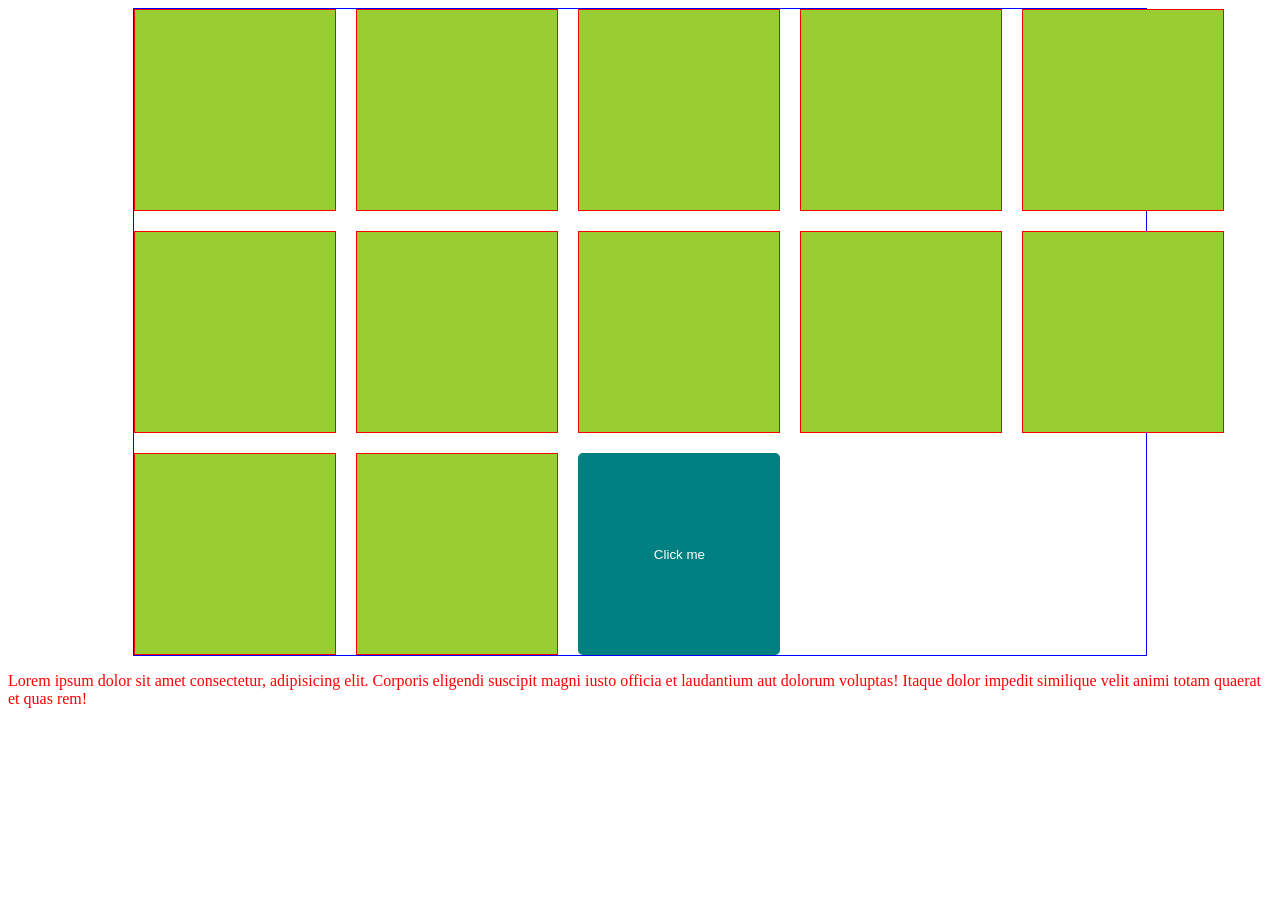
<file: week2/day2/index.html>
<!DOCTYPE html>
<html lang="en">


<head>
    <meta charset="UTF-8">
    <meta name="viewport" content="width=device-width, initial-scale=1.0">
    <title>Day-7</title>
    <link rel="stylesheet" href="style.css">
</head>


<body>
    <!-- <div class="parent">


    </div>


    <div class="parent1">


    </div>


    <div class="parent2">


    </div>


    <div class="parent3">
        I am rotated div
    </div>


    <div class="parent4">


    </div> -->



    <!-- <div>
        <h1> I am heading <span>I am span inside heading</span></h1>
        <h2> I ma heading 2</h2>
        <p> I am paragraph</p>
    </div> -->


    <!-- <div>
        <video src="https://drive.google.com/file/d/1F-pAkAahjTTa7kFkCT_ud6ZpgeprZQ6q/view?usp=sharing" controls
            autoplay></video>
        <audio controls>
            <source src="viper.mp3" type="audio/mp3" />
            <source src="viper.ogg" type="audio/ogg" />
            <p>
                Your browser doesn't support this audio file. Here is a
                <a href="viper.mp3">link to the audio</a> instead.
            </p>
        </audio>


    </div> -->




    <div id="parent5">
        <div></div>
        <div></div>
        <div></div>
        <div></div>
        <div></div>
        <div></div>
        <div></div>
        <div></div>
        <div></div>
        <div></div>
        <div></div>
        <div></div>



        <button>Click me</button>
    </div>



    <p>Lorem ipsum dolor sit amet consectetur, adipisicing elit. Corporis eligendi suscipit magni iusto officia et laudantium aut dolorum voluptas! Itaque dolor impedit similique velit animi totam quaerat et quas rem!</p>




</body>


</html>
</file>
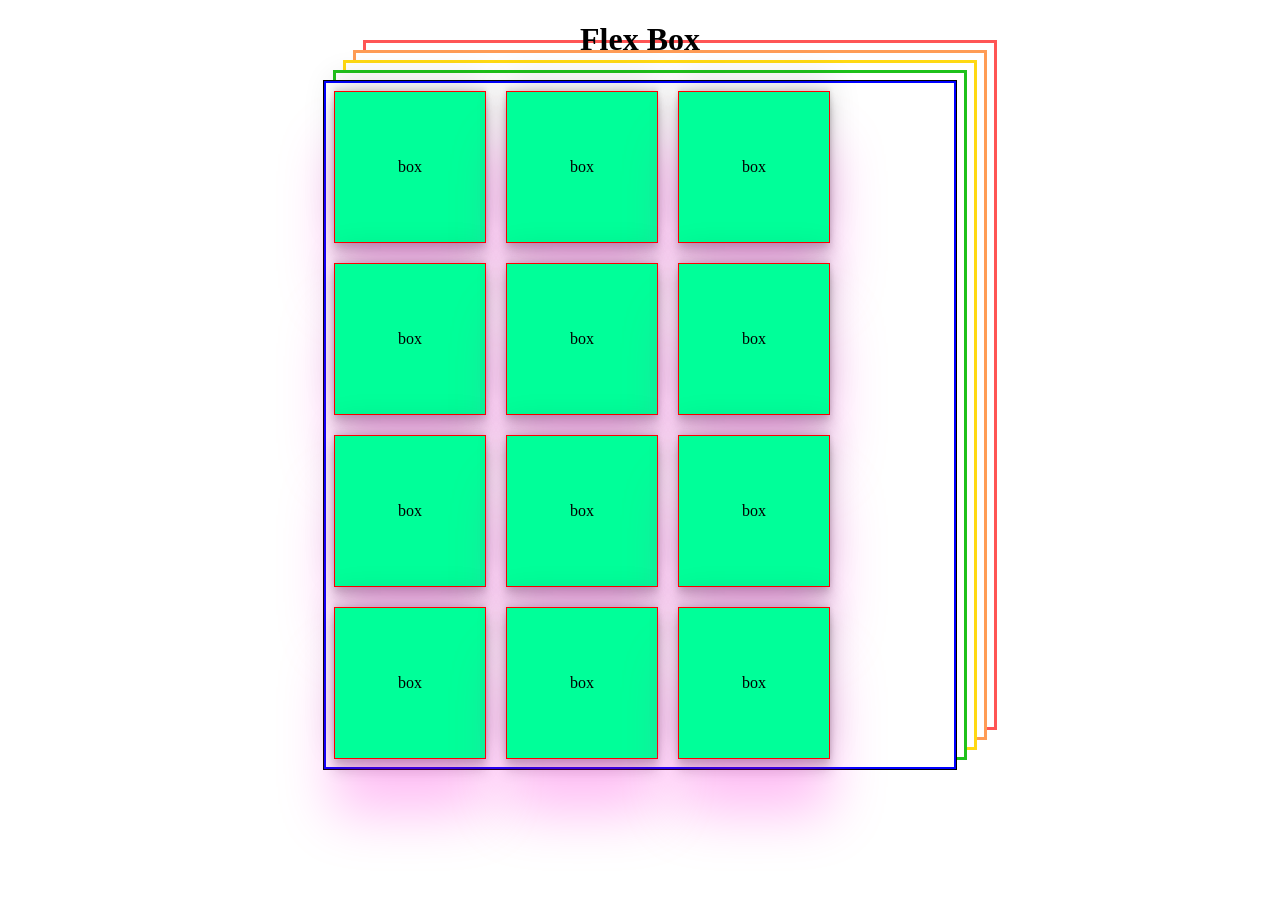
<file: week1/day4.html>
<!DOCTYPE html>
<html lang="en">
<head>
    <meta charset="UTF-8">
    <meta name="viewport" content="width=device-width, initial-scale=1.0">
    <title>Document</title>
    <style>
       #container {
            border: 1px solid rgb(0, 0, 0);
            width: 50%;
            display: flex;
            flex-wrap: wrap;
            margin: auto;
            box-shadow: blue 0px 0px 0px 2px inset, rgb(255, 255, 255) 10px -10px 0px -3px, rgb(31, 193, 27) 10px -10px, rgb(255, 255, 255) 20px -20px 0px -3px, rgb(255, 217, 19) 20px -20px, rgb(255, 255, 255) 30px -30px 0px -3px, rgb(255, 156, 85) 30px -30px, rgb(255, 255, 255) 40px -40px 0px -3px, rgb(255, 85, 85) 40px -40px;
            
        }
        .child {
            border: 1px solid rgb(255, 0, 0);
            width: 150px;
            height: 150px;
            margin: 10px;
            display: flex;
            justify-content: center;
            align-items: center;
            background-color: rgb(0, 255, 153);
            box-shadow: rgba(255, 0, 217, 0.25) 0px 54px 55px, rgba(0, 0, 0, 0.12) 0px -12px 30px, rgba(0, 0, 0, 0.12) 0px 4px 6px, rgba(0, 0, 0, 0.17) 0px 12px 13px, rgba(0, 0, 0, 0.09) 0px -3px 5px;
        }
        </style>
</head>
<body>
    <h1 style="text-align: center;">Flex Box</h1>
    
      <div id ="container">
        <div class="child">box</div>
        <div class="child">box</div>
        <div class="child">box</div>
        <div class="child">box</div>
        <div class="child">box</div>
        <div class="child">box</div>
        <div class="child">box</div>
        <div class="child">box</div>
        <div class="child">box</div>
        <div class="child">box</div>
        <div class="child">box</div>
        <div class="child">box</div>
    </div>
    
</body>
</html>
</file>
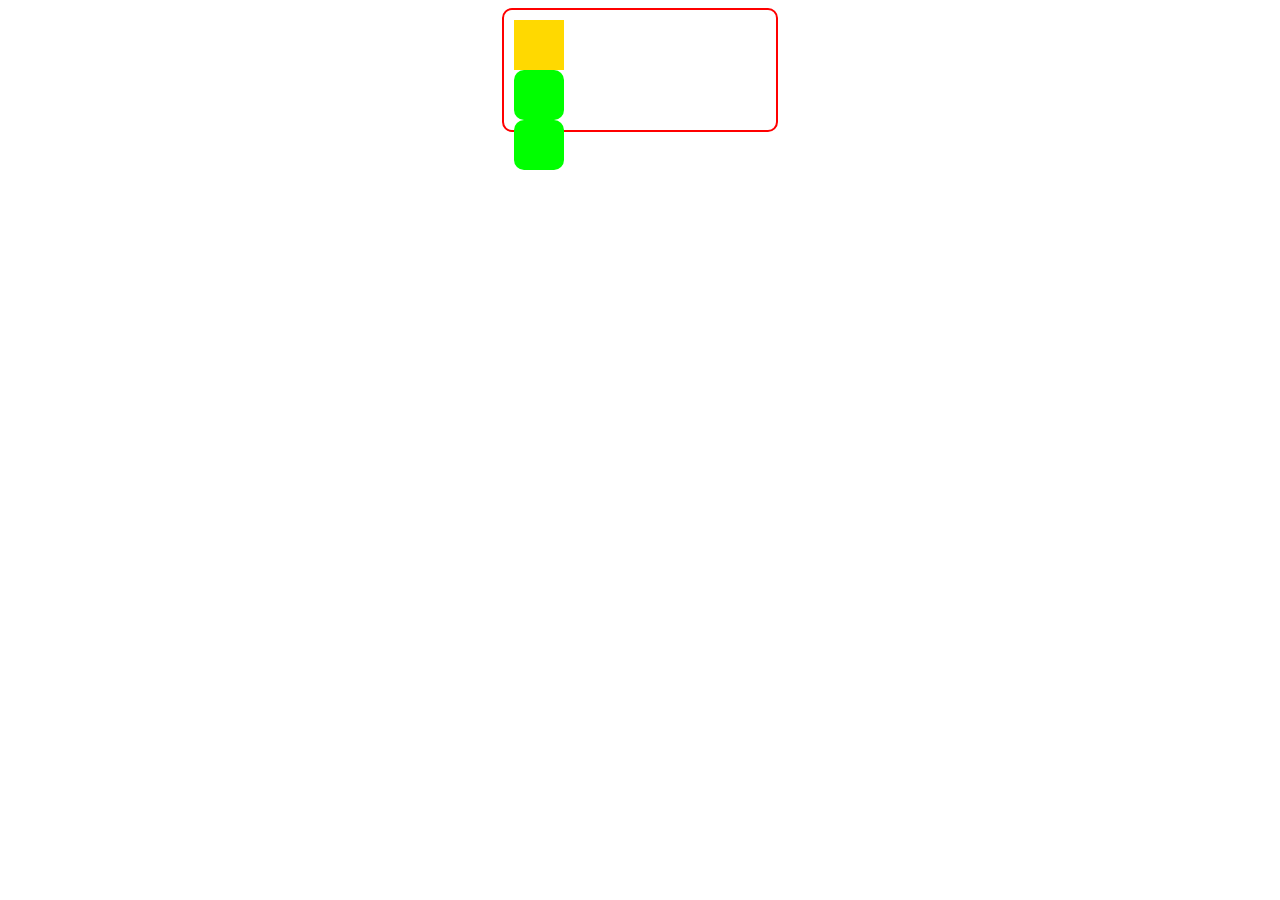
<file: week1/index_day4.html>
<!DOCTYPE html>
<html lang="en">

<head>
    <meta charset="UTF-8">
    <meta name="viewport" content="width=device-width, initial-scale=1.0">
    <title>Document</title>
    <style>
        /* div {
            border: 1px solid gray;
            width: 20%;
            height: 100px;
            margin: auto;
            text-align: center;
            padding: 10px;
            border-radius: 10px;
            background-color: rgb(0, 0, 0);
        } */
        #container {
            
            border: 1px solid gray;
            width: 20%;
            height: 100px;
            margin: auto;
            text-align: center;
            padding: 10px;
            border-radius: 10px;
            background-color: rgb(255, 255, 255);
            color: rgb(255, 255, 255);
        }
        .child {
            background-color: rgb(255, 217, 0);
            width: 50px;
            height: 50px;
        }
        .child2 {
           border-radius: 10px;
            width: 50px;
            height: 50px;
            background-color: rgb(0, 255, 0);
        }
        </style>
</head>

<body>
    <div id="container" style="border: 2px solid rgb(255, 0, 0);">
        <div>
            <div class="child"></div>
            <div></div>
        </div>
        <div >
            <div class="child child2"></div>
            <div></div>
        </div>
        <div>
            <div class="child2"></div>
            <div></div>
        </div>
    </div>

</body>

</html>
<!-- *all
#id
.class
universal-0
element-1
class-10
id-100
inline- 1000 -->
</file>
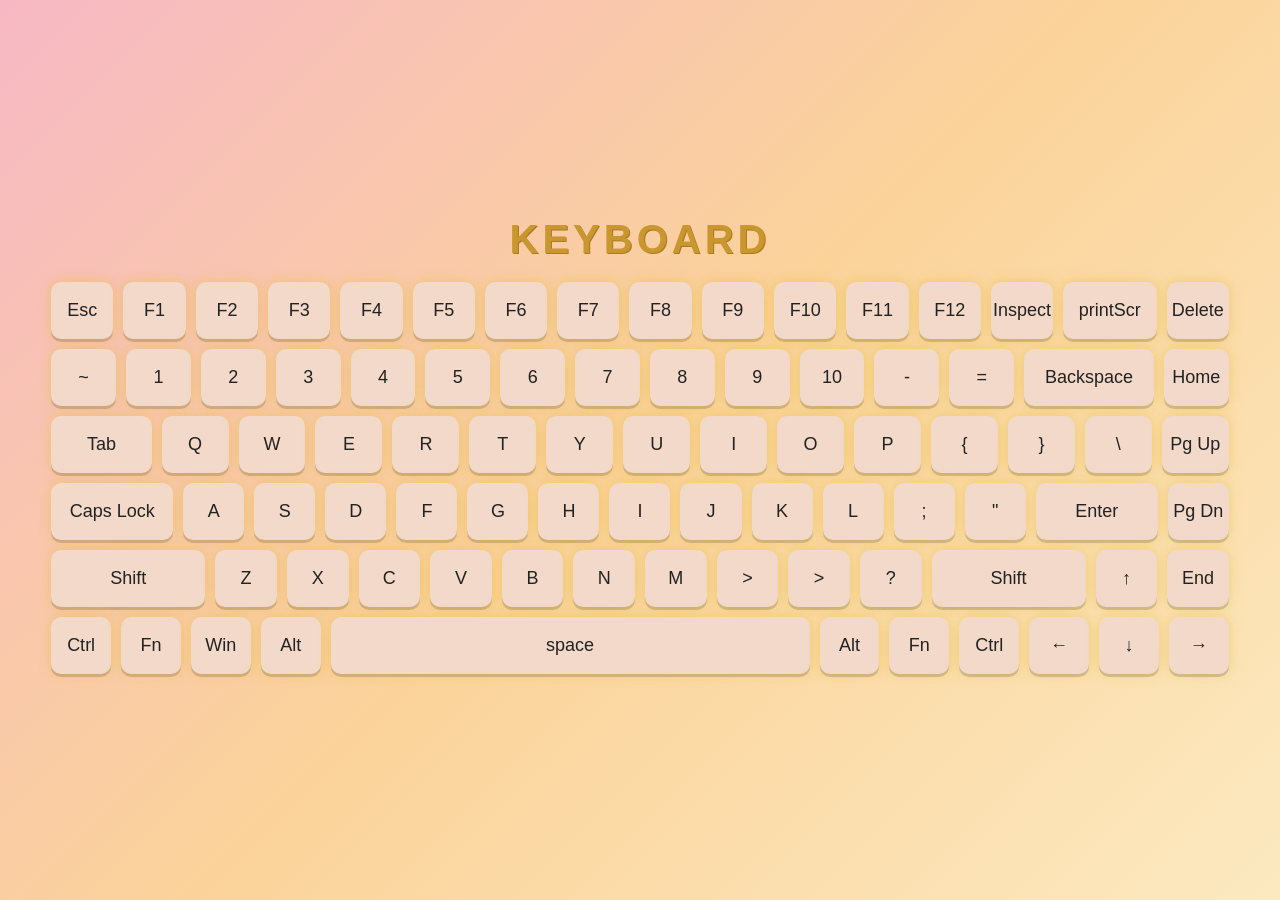
<file: week1/keyboard_assignment.html>
<!DOCTYPE html>
<html lang="en">
<head>
<meta charset="UTF-8">
<title>Keyboard - Flexbox</title>
<style>
  * {
    box-sizing: border-box;
  }

  body {
    margin: 0;
    min-height: 100vh;
    display: flex;
    align-items: center;
    justify-content: center;
    background: linear-gradient(135deg, #f7b8c4 0%, #fbd39a 50%, #fce9c0 100%);
    font-family: 'Segoe UI', Arial, sans-serif;
  }

  .keyboard-wrap {
    padding: 30px 40px 40px;
  }

  h1 {
    text-align: center;
    color: #c9962f;
    font-size: 40px;
    letter-spacing: 4px;
    text-shadow: 1px 1px 0 #a97b1f;
    margin: 0 0 20px 0;
  }

  .keyboard {
    display: flex;
    flex-direction: column;
    gap: 10px;
    width: 1500px;
    max-width: 92vw;
  }

  .row {
    display: flex;
    gap: 10px;
  }

  .key {
    flex: 1 1 0;
    background: #f2d9c9;
    border-radius: 10px;
    box-shadow: 0 3px 0 rgba(0,0,0,0.15), 0 0 12px rgba(230,190,60,0.55);
    display: flex;
    align-items: center;
    justify-content: center;
    font-size: 18px;
    color: #222;
    padding: 18px 0;
    user-select: none;
  }

  /* wide keys: flex-grow controls relative width */
  .w1_5 { flex-grow: 1.5; }
  .w2   { flex-grow: 2; }
  .w2_5 { flex-grow: 2.5; }
  .space { flex-grow: 8; }
</style>
</head>
<body>

<div class="keyboard-wrap">
  <h1>KEYBOARD</h1>

  <div class="keyboard">

    <!-- Row 1: Function keys -->
    <div class="row">
      <div class="key">Esc</div>
      <div class="key">F1</div>
      <div class="key">F2</div>
      <div class="key">F3</div>
      <div class="key">F4</div>
      <div class="key">F5</div>
      <div class="key">F6</div>
      <div class="key">F7</div>
      <div class="key">F8</div>
      <div class="key">F9</div>
      <div class="key">F10</div>
      <div class="key">F11</div>
      <div class="key">F12</div>
      <div class="key">Inspect</div>
      <div class="key w1_5">printScr</div>
      <div class="key">Delete</div>
    </div>

    <!-- Row 2: Numbers -->
    <div class="row">
      <div class="key">~</div>
      <div class="key">1</div>
      <div class="key">2</div>
      <div class="key">3</div>
      <div class="key">4</div>
      <div class="key">5</div>
      <div class="key">6</div>
      <div class="key">7</div>
      <div class="key">8</div>
      <div class="key">9</div>
      <div class="key">10</div>
      <div class="key">-</div>
      <div class="key">=</div>
      <div class="key w2">Backspace</div>
      <div class="key">Home</div>
    </div>

    <!-- Row 3: QWERTY -->
    <div class="row">
      <div class="key w1_5">Tab</div>
      <div class="key">Q</div>
      <div class="key">W</div>
      <div class="key">E</div>
      <div class="key">R</div>
      <div class="key">T</div>
      <div class="key">Y</div>
      <div class="key">U</div>
      <div class="key">I</div>
      <div class="key">O</div>
      <div class="key">P</div>
      <div class="key">{</div>
      <div class="key">}</div>
      <div class="key">\</div>
      <div class="key">Pg Up</div>
    </div>

    <!-- Row 4: ASDF -->
    <div class="row">
      <div class="key w2">Caps Lock</div>
      <div class="key">A</div>
      <div class="key">S</div>
      <div class="key">D</div>
      <div class="key">F</div>
      <div class="key">G</div>
      <div class="key">H</div>
      <div class="key">I</div>
      <div class="key">J</div>
      <div class="key">K</div>
      <div class="key">L</div>
      <div class="key">;</div>
      <div class="key">"</div>
      <div class="key w2">Enter</div>
      <div class="key">Pg Dn</div>
    </div>

    <!-- Row 5: ZXCV -->
    <div class="row">
      <div class="key w2_5">Shift</div>
      <div class="key">Z</div>
      <div class="key">X</div>
      <div class="key">C</div>
      <div class="key">V</div>
      <div class="key">B</div>
      <div class="key">N</div>
      <div class="key">M</div>
      <div class="key">&gt;</div>
      <div class="key">&gt;</div>
      <div class="key">?</div>
      <div class="key w2_5">Shift</div>
      <div class="key">&uarr;</div>
      <div class="key">End</div>
    </div>

    <!-- Row 6: Bottom row -->
    <div class="row">
      <div class="key">Ctrl</div>
      <div class="key">Fn</div>
      <div class="key">Win</div>
      <div class="key">Alt</div>
      <div class="key space">space</div>
      <div class="key">Alt</div>
      <div class="key">Fn</div>
      <div class="key">Ctrl</div>
      <div class="key">&larr;</div>
      <div class="key">&darr;</div>
      <div class="key">&rarr;</div>
    </div>

  </div>
</div>

</body>
</html>
</file>
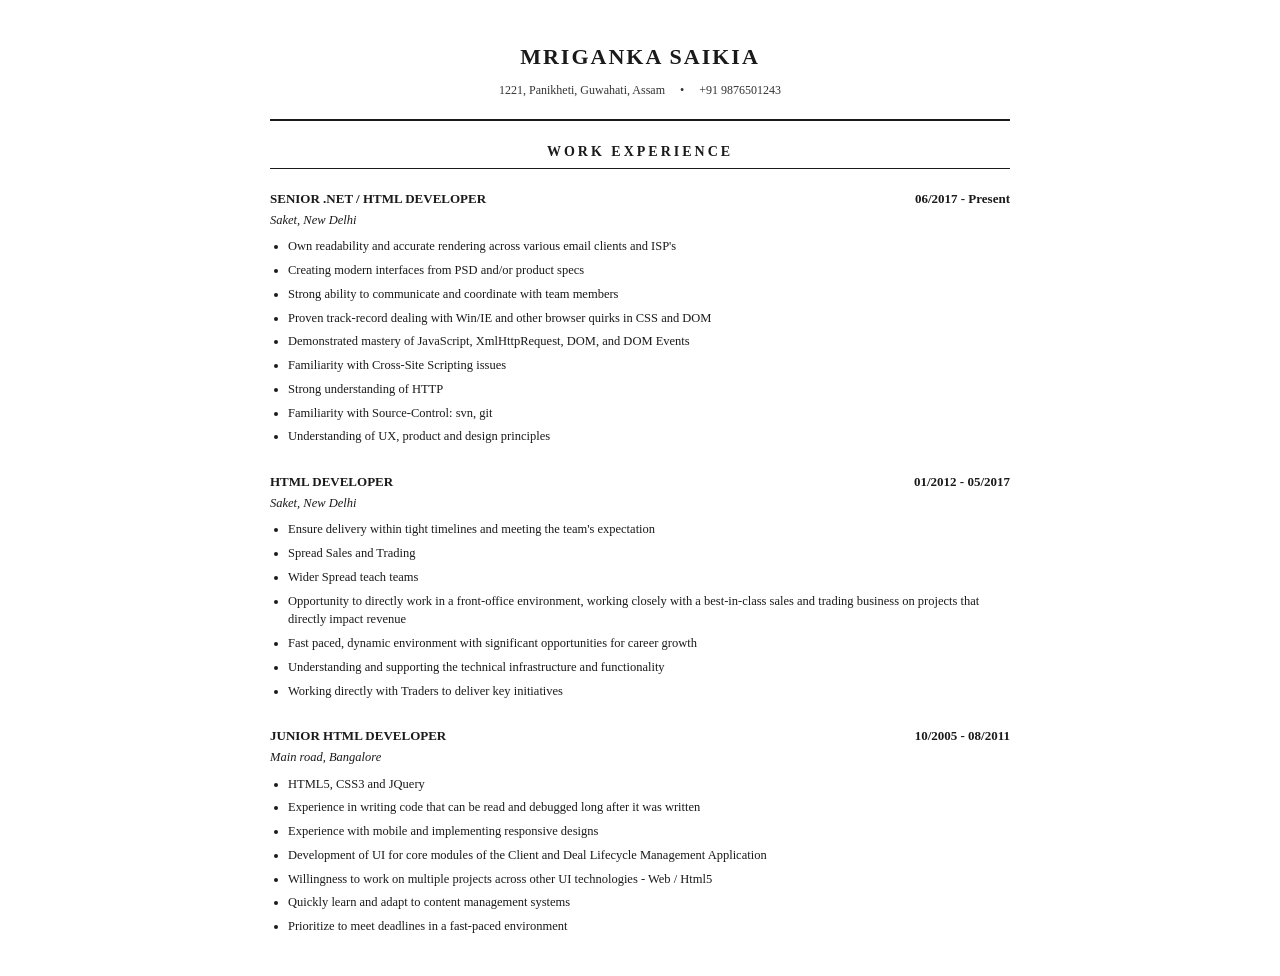
<file: week1/task_day2.html>
<!DOCTYPE html>
<html lang="en">

<head>
  <meta charset="UTF-8">
  <title>Resume</title>
  <style>
    * {
      box-sizing: border-box;
    }

    body {
      font-family: Georgia, 'Times New Roman', serif;
      color: #1a1a1a;
      max-width: 800px;
      margin: 40px auto;
      padding: 0 30px;
      line-height: 1.5;
    }

    header {
      text-align: center;
      margin-bottom: 20px;
    }

    h1.name {
      font-size: 22px;
      letter-spacing: 2px;
      font-weight: bold;
      margin: 0 0 8px 0;
      text-transform: uppercase;
    }

    .contact {
      font-size: 12px;
      color: #333;
    }

    .contact span {
      margin: 0 6px;
    }

    hr.top-rule {
      border: none;
      border-top: 2px solid #1a1a1a;
      margin: 16px 0 20px 0;
    }

    h2.section-title {
      text-align: center;
      font-size: 14px;
      letter-spacing: 3px;
      font-weight: bold;
      text-transform: uppercase;
      margin: 0 0 20px 0;
      padding-bottom: 6px;
      border-bottom: 1px solid #1a1a1a;
    }

    .job {
      margin-bottom: 26px;
    }

    .job-header {
      display: flex;
      justify-content: space-between;
      align-items: baseline;
      font-size: 13px;
    }

    .job-title {
      font-weight: bold;
      text-transform: uppercase;
    }

    .job-dates {
      font-weight: bold;
      white-space: nowrap;
    }

    .job-location {
      font-style: italic;
      font-size: 12.5px;
      margin: 2px 0 8px 0;
    }

    ul.job-bullets {
      margin: 0;
      padding-left: 18px;
    }

    ul.job-bullets li {
      font-size: 12.5px;
      margin-bottom: 5px;
    }
  </style>
</head>

<body>

  <header>
    <h1 class="name">Mriganka Saikia</h1>
    <div class="contact">
      <span>1221, Panikheti, Guwahati, Assam</span>
      <span>&bull;</span>
      <span>+91 9876501243</span>
    </div>
  </header>

  <hr class="top-rule">

  <h2 class="section-title">Work Experience</h2>

  <section class="job">
    <div class="job-header">
      <span class="job-title">Senior .Net / HTML Developer</span>
      <span class="job-dates">06/2017 - Present</span>
    </div>
    <div class="job-location">Saket, New Delhi</div>
    <ul class="job-bullets">
      <li>Own readability and accurate rendering across various email clients and ISP's</li>
      <li>Creating modern interfaces from PSD and/or product specs</li>
      <li>Strong ability to communicate and coordinate with team members</li>
      <li>Proven track-record dealing with Win/IE and other browser quirks in CSS and DOM</li>
      <li>Demonstrated mastery of JavaScript, XmlHttpRequest, DOM, and DOM Events</li>
      <li>Familiarity with Cross-Site Scripting issues</li>
      <li>Strong understanding of HTTP</li>
      <li>Familiarity with Source-Control: svn, git</li>
      <li>Understanding of UX, product and design principles</li>
    </ul>
  </section>

  <section class="job">
    <div class="job-header">
      <span class="job-title">HTML Developer</span>
      <span class="job-dates">01/2012 - 05/2017</span>
    </div>
    <div class="job-location">Saket, New Delhi</div>
    <ul class="job-bullets">
      <li>Ensure delivery within tight timelines and meeting the team's expectation</li>
      <li>Spread Sales and Trading</li>
      <li>Wider Spread teach teams</li>
      <li>Opportunity to directly work in a front-office environment, working closely with a best-in-class sales and
        trading business on projects that directly impact revenue</li>
      <li>Fast paced, dynamic environment with significant opportunities for career growth</li>
      <li>Understanding and supporting the technical infrastructure and functionality</li>
      <li>Working directly with Traders to deliver key initiatives</li>
    </ul>
  </section>

  <section class="job">
    <div class="job-header">
      <span class="job-title">Junior HTML Developer</span>
      <span class="job-dates">10/2005 - 08/2011</span>
    </div>
    <div class="job-location">Main road, Bangalore</div>
    <ul class="job-bullets">
      <li>HTML5, CSS3 and JQuery</li>
      <li>Experience in writing code that can be read and debugged long after it was written</li>
      <li>Experience with mobile and implementing responsive designs</li>
      <li>Development of UI for core modules of the Client and Deal Lifecycle Management Application</li>
      <li>Willingness to work on multiple projects across other UI technologies - Web / Html5</li>
      <li>Quickly learn and adapt to content management systems</li>
      <li>Prioritize to meet deadlines in a fast-paced environment</li>
    </ul>
  </section>

</body>

</html>
</file>
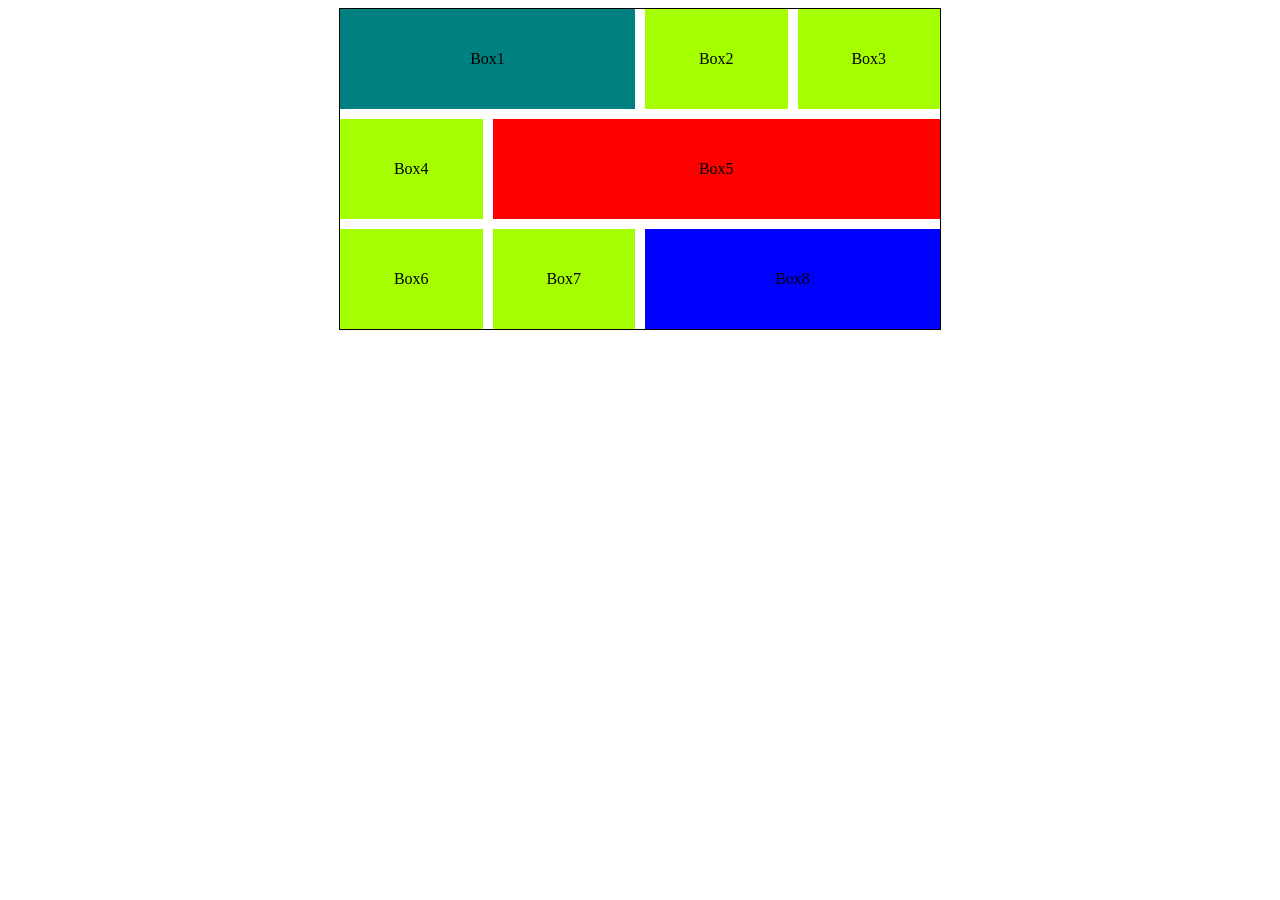
<file: week1/Day5/day5.html>
<!DOCTYPE html>
<html lang="en">

<head>
    <link rel="stylesheet" href="day5.css">
    <meta charset="UTF-8">
    <meta name="viewport" content="width=device-width, initial-scale=1.0">
    <title>Document</title>
    <style>
        /* #parent {
            border: 1px solid black;
            width: 400px;
            height: 400px;
        }

        #parent>div {
            border: 1px solid red;
            width: 200px;
            height: 200px;
        } */
        /* #child1+div {
            border: 1px solid blue;
            width: 100px;
            height: 100px;
        } */
    </style>
</head>

<body>
    <!-- <div id="parent">
        <h1>Heading</h1>
        <div id="child1">
            <div id="grandchild1">
                <div id="greatgrandchild1"></div>
            </div>
        </div>
        <div id="child2">

        </div>
        <div id="child3">

        </div>
        <div id="child4">

        </div>
    </div>
    </div>
    </div> -->
    <div class="parent">
        <div id="child1">Box1</div>
        <div id="child2">Box2</div>
        <div id="child3">Box3</div>
        <div id="child4">Box4</div>
        <div id="child5">Box5</div>
        <div id="child6">Box6</div>
        <div id="child7">Box7</div>
        <div id="child8">Box8</div>
    </div>
</body>

</html>
<!-- 
selectors:-
div.parent or div#parent
combinators:-
descendant selectors "space"
child combinators ">"
adjacent sibling combinators "+"
general sibling combinators "~"
-->
</file>
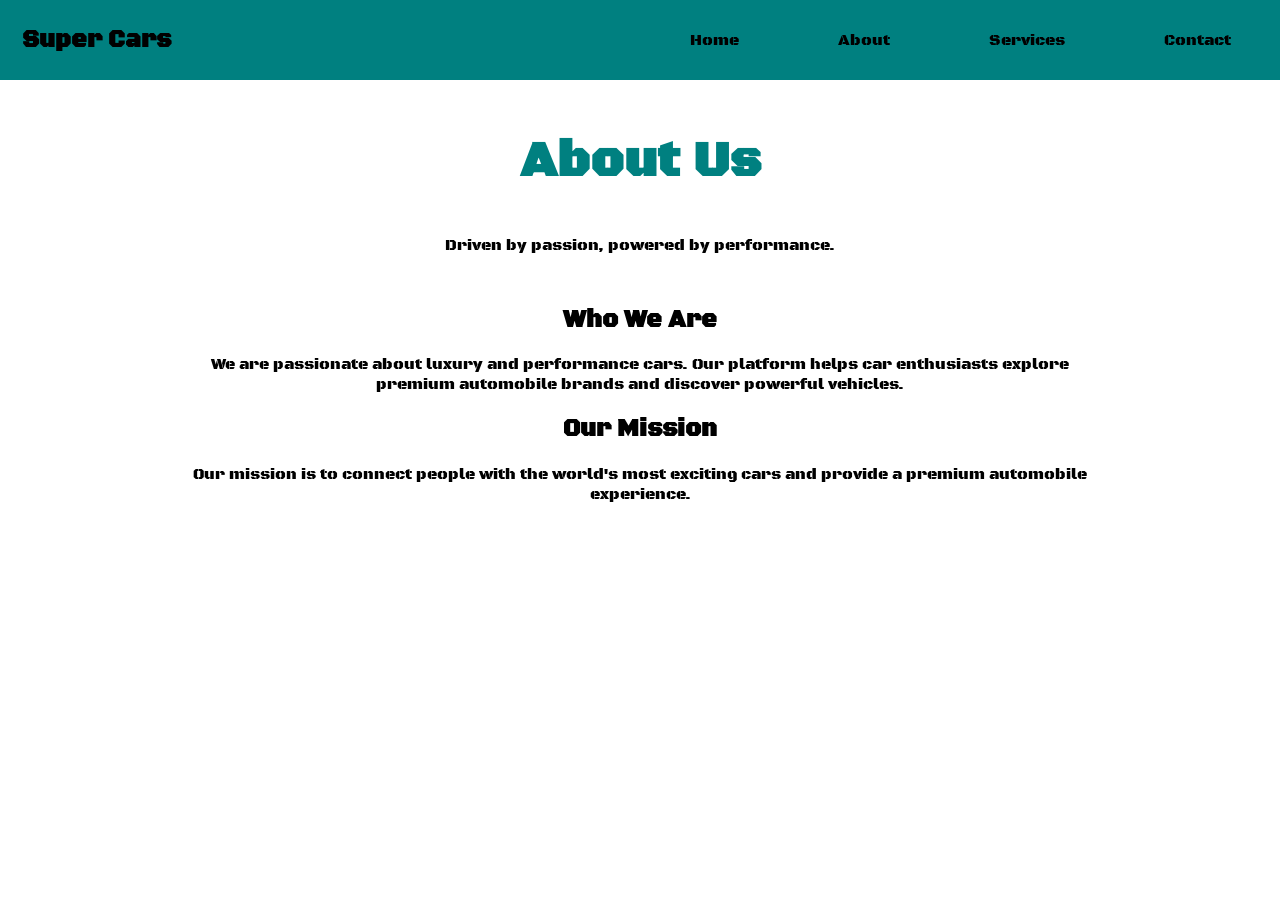
<file: week2/day1/about.html>
<!DOCTYPE html>
<html lang="en">
<head>
    <meta charset="UTF-8">
    <meta name="viewport" content="width=device-width, initial-scale=1.0">
    <title>About Us</title>
    <link rel="stylesheet" href="style.css">
</head>

<body>

    <nav>
        <div id="logo">
            <h1>Super Cars</h1>
        </div>

        <div id="menu">
            <p><a href="home.html">Home</a></p>
            <p><a href="about.html">About</a></p>
            <p><a href="services.html">Services</a></p>
            <p><a href="contact.html">Contact</a></p>
        </div>
    </nav>

    <section class="page-heading">
        <h1>About Us</h1>
        <p>Driven by passion, powered by performance.</p>
    </section>

    <section class="about-content">
        <h1>Who We Are</h1>

        <p>
            We are passionate about luxury and performance cars.
            Our platform helps car enthusiasts explore premium
            automobile brands and discover powerful vehicles.
        </p>

        <h1>Our Mission</h1>

        <p>
            Our mission is to connect people with the world's
            most exciting cars and provide a premium automobile
            experience.
        </p>
    </section>

</body>
</html>
</file>
<file: week2/day2/style.css>
/* Translate transition is a type of CSS transition that animates the movement of an element from one position to another. It is typically used to smoothly change an element's position over a specified duration when triggered by a user interaction or a change in CSS properties. */


.parent {
  display: none;
  width: 100px;
  height: 100px;
  background-color: blue;
  border: 2px solid gray;
  transition: transform 1s ease-in-out;
}


.parent:hover {
  transform: translateX(100px);
}


/* Animation */


/* 
  Animation in CSS is a more versatile way to create complex animations with multiple stages. It allows you to define the animation behavior, keyframes, and timing using the @keyframes rule and the animation property. */



/* Keyframe */


/* Keyframes are the foundation of animations in CSS. They define the specific stages of an animation using percentage values (0%, 50%, 100%) or specific names (from, to). Keyframes describe how properties change over the duration of the animation. */


/* slide */


@keyframes slide {
  0% {
    transform: translateX(0);
  }


  50% {
    transform: translateY(100px);
  }


  80% {
    transform: translateX(150px);
  }


  100% {
    transform: translateY(200px);
  }
}


.parent1 {
  display: none;
  width: 100px;
  height: 100px;
  border: 2px solid green !important;
  background-color: teal;
  animation: slide 3s infinite alternate;
}



/* Scale */


@keyframes scale {


  0%,
  100% {
    transform: scale(1);
  }


  50% {
    transform: scale(4);
  }
}


.parent2 {
  display: none;
  width: 100px;
  height: 100px;
  border: 1px solid purple;
  background-color: lavender;
  animation: scale 2s infinite alternate;
}



/* Rotate */
.parent3 {
  display: none;
  width: 100px;
  height: 100px;
  background-color: yellow;
  transform-origin: bottom right;
  transition: transform 4s ease-in-out;
}


.parent3:hover {
  transform: rotate(360deg);
}



.parent4 {
  display: none;
  width: 100px;
  height: 100px;
  background-color: lightblue;
  transition: transform 2s ease-in-out;
}


.parent4:hover {
  transform: translate(500px, 500px);
}




@keyframes text-animation {
  0% {
    opacity: 0;
    transform: translateY(-20px);
  }


  100% {
    opacity: 1;
    transform: translateY(0);
  }
}


h1,
h2,
h3,
h4,
h5,
h6,
p,
span {
  animation-name: text-animation;
  animation-duration: 2s;
  animation-timing-function: ease-in-out;
  animation-fill-mode: both;
}




#parent5 {
  border: 1px solid blue;
  width: 80%;
  margin: auto;
  display: grid;
  grid-template-columns: repeat(5, 1fr);
  gap: 20px;
}



#parent5>div {
  width: 200px;
  height: 200px;
  border: 1px solid red;
  background-color: yellowgreen;
}


button {
  padding: 10px 20px;
  background-color: teal;
  color: white;
  border: none;
  border-radius: 5px;
  cursor: pointer;
}


p{
  color:red
}



@media screen and (max-width: 1200px) {
  #parent5 {
    grid-template-columns: repeat(3, 1fr);
  }
}



@media screen and (max-width: 850px) {
  #parent5 {
    grid-template-columns: repeat(2, 1fr);
  }
}


@media screen and (max-width: 550px) {
  #parent5 {
    grid-template-columns: repeat(1, 1fr);
  }


  button {
    background-color: yellow;
    color: black;
  }


  p{
    color: green;
  }
}
</file>
<file: week1/Day5/day5.css>
.parent{
    border: 1px solid black;
    width: 600px;
    margin: 0 auto;
    display: grid;
    grid-template-columns: repeat(4,1fr);
    grid-template-rows: repeat(3,100px);
    gap: 10px;
}

.parent > div{
    background: rgb(166,255,0);
    display: flex;
    justify-content: center;
    align-items: center;
}

#child1{
    background: teal;
    grid-area: 1 / 1 / 2 / 3;
}

#child2{
    grid-area: 1 / 3 / 2 / 4;
}

#child3{
    grid-area: 1 / 4 / 2 / 5;
}

#child4{
    grid-area: 2 / 1 / 3 / 2;
}

#child5{
    background: red;
    grid-area: 2 / 2 / 3 / 5;
}

#child6{
    grid-area: 3 / 1 / 4 / 2;
}

#child7{
    grid-area: 3 / 2 / 4 / 3;
}

#child8{
    background: blue;
    grid-area: 3 / 3 / 4 / 5;
}
</file>
<file: week2/day1/style.css>
@import url('https://fonts.googleapis.com/css2?family=Black+Ops+One&family=Yuyu&display=swap');



body {
    margin: 0;
    padding: 0;
    font-family: "Black Ops One", system-ui;
}

nav {
    width: 100%;
    height: 80px;
    background-color: teal;
    display: flex;
    justify-content: space-between;
}


#logo {
    /* border: 1px solid red; */
    width: 15%;
    display: flex;
    justify-content: center;
    align-items: center;
}


#menu {
    /* border: 1px solid blue; */
    width: 50%;
    display: flex;
    justify-content: space-around;
}


#menu>p {
    display: flex;
    justify-content: center;
    align-items: center;
}

a {
    text-decoration: none;
    color: black;
}


#banner {
    width: 100%;
    /* border:1px solid red; */
    display: flex;
    justify-content: space-between;
    margin: auto;
    margin-top: 20px;
}


#banner>div {
    /* border:1px solid blue; */
    width: 48%;
    text-align: center;
}


#child1>h1 {
    font-size: 50px;
    font-weight: 700;
}


#child1>h1>span {
    color: yellowgreen;
}


#grid {
    width: 100%;
    display: grid;
    margin: auto;
    gap: 50px;
    text-align: center;
    margin-top: 50px;

    grid-template-columns: repeat(4, 1fr);
}

#grid div {
    background: white;
    padding: 25px;
    border-radius: 15px;
    box-shadow: rgba(0, 0, 0, 0.17) 0px -23px 25px 0px inset,
                rgba(0, 0, 0, 0.15) 0px -36px 30px 0px inset,
                rgba(0, 0, 0, 0.1) 0px -79px 40px 0px inset,
                rgba(0, 0, 0, 0.06) 0px 2px 1px,
                rgba(0, 0, 0, 0.09) 0px 4px 2px,
                rgba(0, 0, 0, 0.09) 0px 8px 4px,
                rgba(0, 0, 0, 0.09) 0px 16px 8px,
                rgba(0, 0, 0, 0.09) 0px 32px 16px;

    transition: 0.4s;
    display: flex;
    justify-content: center;
    align-items: center;
}

#grid img {
    width: 100px;
    height: 100px;
    object-fit: contain;
}

#grid:hover img {
    transform: scale(2.5);
    transition: 0.5s;
}

#price {
    display: flex;
    justify-content: space-around;
    margin-top: 50px;
}

#price>div>button {
    padding: 10px 10px;
    background-color: teal;
    color: white;
    border: none;
}

#price>div {
    width: 25%;
    border: 1px solid black;
    text-align: center;
}

#price>div>h2 {
    font-size: 30px;
    color: rgb(161, 29, 29);
}

#price>div>h3 {
    font-size: 40px;
    color: teal;
}

#price > div:hover {
    transform: translateY(-10px);
}



button:hover {
    background-color: rgb(255, 0, 0);
    cursor: pointer;
}

.page-heading{
    text-align: center;
    margin-top: 50px;
}

.page-heading h1{
    font-size: 50px;
    color: teal;
}

.about-content{
    width: 70%;
    margin: 50px auto;
    text-align: center;
}

#services{
    display: flex;
    justify-content: space-around;
    margin-top: 50px;
}

#services > div{
    width: 25%;
    padding: 30px;
    text-align: center;
    border: 1px solid black;
}

#contact{
    width: 40%;
    margin: 50px auto;
}

#contact form{
    display: flex;
    flex-direction: column;
    gap: 15px;
}

#contact input,
#contact textarea{
    padding: 15px;
}

#contact button{
    padding: 15px;
    background-color: teal;
    color: white;
    border: none;
}

#catalog{
    width: 90%;
    margin: 50px auto;
    display: grid;
    grid-template-columns: repeat(3, 1fr);
    gap: 30px;
}

.car{
    text-align: center;
    padding: 20px;
    border: 1px solid black;
    border-radius: 10px;
}

.car img{
    width: 100%;
    height: 200px;
    object-fit: cover;
}

.car h3{
    color: teal;
    font-size: 25px;
}

.car button{
    padding: 10px 20px;
    background-color: teal;
    color: white;
    border: none;
}

.car:hover{
    transform: translateY(-10px);
    transition: 0.4s;
}

footer{
    background-color: rgb(16, 73, 68);
    color: white;
    margin-top: 50px;
    padding: 50px;
}

#footer-main{
    display: flex;
    justify-content: space-between;
}

#footer-main > div{
    width: 20%;
}

footer a{
    color: white;
    text-decoration: none;
}

footer p{
    font-size: 14px;
}

#subscribe{
    width: 30%;
}

#subscribe input{
    padding: 12px;
    border: none;
    border-radius: 20px;
}

#subscribe button{
    padding: 12px 20px;
    border: none;
    border-radius: 20px;
    background-color: yellowgreen;
}

#footer-bottom{
    display: flex;
    justify-content: space-between;
    margin-top: 40px;
    border-top: 1px solid white;
    padding-top: 20px;
}
</file>
